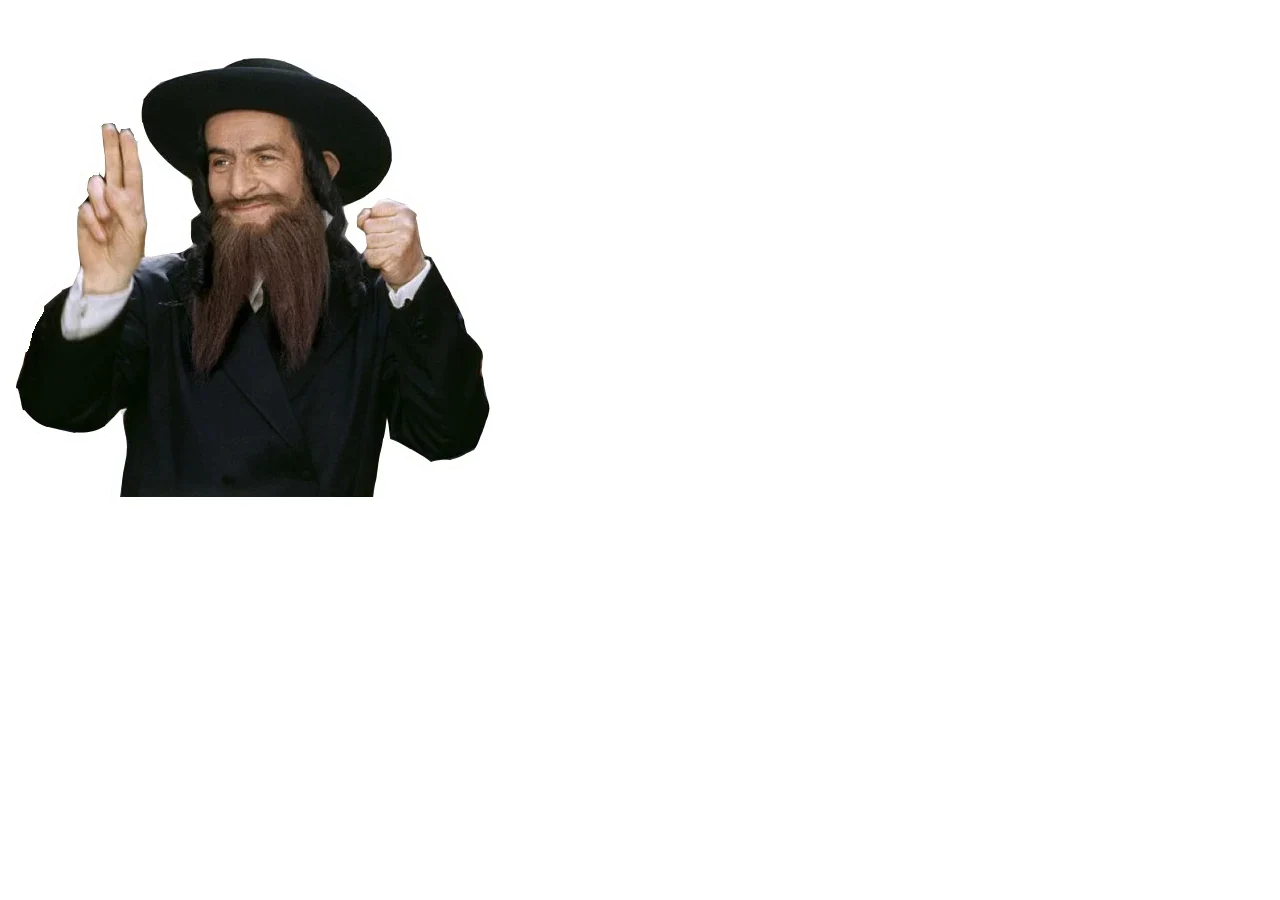
<file: Programming and nature/index.html>
<!doctype html>
<html lang="en">
  <head>
    <title>Title</title>
    <!-- Required meta tags -->
    <meta charset="utf-8">
    <meta name="viewport" content="width=device-width, initial-scale=1, shrink-to-fit=no">

    <!-- Bootstrap CSS -->
    <link rel="stylesheet" href="https://stackpath.bootstrapcdn.com/bootstrap/4.3.1/css/bootstrap.min.css" integrity="sha384-ggOyR0iXCbMQv3Xipma34MD+dH/1fQ784/j6cY/iJTQUOhcWr7x9JvoRxT2MZw1T" crossorigin="anonymous">
  </head>
  <body>
      <div>
          <img src="images/еврей.png" alt="Тут должен быть еврей, но что-то пошло не так">
      </div>
    <!-- Optional JavaScript -->
    <!-- jQuery first, then Popper.js, then Bootstrap JS -->
    <script src="https://code.jquery.com/jquery-3.3.1.slim.min.js" integrity="sha384-q8i/X+965DzO0rT7abK41JStQIAqVgRVzpbzo5smXKp4YfRvH+8abtTE1Pi6jizo" crossorigin="anonymous"></script>
    <script src="https://cdnjs.cloudflare.com/ajax/libs/popper.js/1.14.7/umd/popper.min.js" integrity="sha384-UO2eT0CpHqdSJQ6hJty5KVphtPhzWj9WO1clHTMGa3JDZwrnQq4sF86dIHNDz0W1" crossorigin="anonymous"></script>
    <script src="https://stackpath.bootstrapcdn.com/bootstrap/4.3.1/js/bootstrap.min.js" integrity="sha384-JjSmVgyd0p3pXB1rRibZUAYoIIy6OrQ6VrjIEaFf/nJGzIxFDsf4x0xIM+B07jRM" crossorigin="anonymous"></script>
  </body>
</html>
</file>
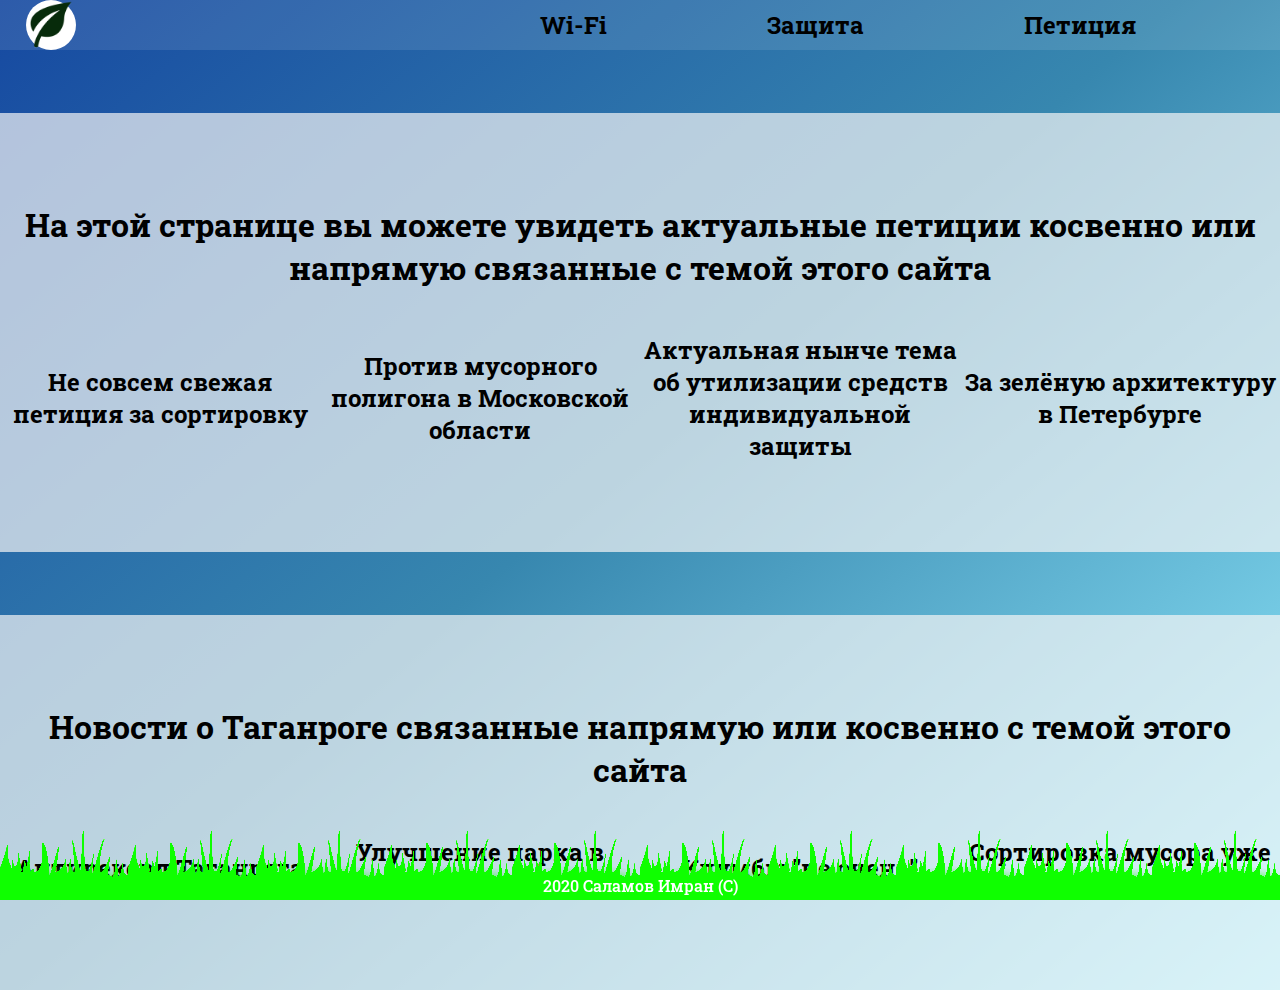
<file: petition.html>
<!DOCTYPE html>
<html lang="en">

<head>
  <meta charset="UTF-8">
  <meta name="viewport" content="width=device-width, initial-scale=1.0">
  <title>Petition</title>
  <link rel="stylesheet" href="style.css">
  <link
    href="https://fonts.googleapis.com/css2?family=Comic+Neue:ital,wght@0,300;0,400;0,700;1,300;1,400;1,700&display=swap"
    rel="stylesheet">
  <link href="https://fonts.googleapis.com/css2?family=Gotu&display=swap" rel="stylesheet">
  <link
    href="https://fonts.googleapis.com/css2?family=Roboto+Slab:wght@100;200;300;400;500;600;700;800;900&display=swap"
    rel="stylesheet">
  <link rel="shortcut icon" href="images/favicon.ico" type="image/x-icon">
</head>

<body>
  <header>
    <a href="index.html" id="logo" class="el">
      <div id="logodiv" class="menu"><img id="logoimg" src="images/leaf.png" alt=""></div>
    </a>
    <a href="wifi.html" id="wifi" class="el">
      <div class="menu">Wi-Fi</div>
    </a>
    <a href="protect.html" class="el">
      <div class="menu">Защита</div>
    </a>
    <a href="petition.html" id="petition" class="el">
      <div class="menu">Петиция</div>
    </a>
  </header>
  <main>
      <div id="peticii">
          <div><h1>На этой странице вы можете увидеть актуальные петиции косвенно или напрямую связанные с темой этого сайта</h1></div>
          <div id="petparent">
            <div class="pet"><a href="https://www.change.org/p/мэр-и-губернатор-ростовской-области-установите-баки-для-сортировки-мусора-в-ростове-на-дону">Не совсем свежая петиция за сортировку</a></div>
            <div class="pet"><a href="https://www.change.org/p/против-свалки-в-звенигороде-на-участке-сельхоз-земель-no50-49-00100110-2702">Против мусорного полигона в Московской области</a></div>
            <div class="pet"><a href="https://www.change.org/p/смольный-власти-санкт-петербурга-установите-контейнеры-по-утилизации-средств-индивидуальной-защиты?source_location=topic_page">Актуальная нынче тема об утилизации средств индивидуальной защиты</a></div>
            <div class="pet"><a href="https://www.change.org/p/за-зеленую-архитектуру-и-парк-на-охтинском-мысе?source_location=topic_page">За зелёную архитектуру в Петербурге</a></div>
      </div>  
    </div>
      <div id="new">
        <div><h1>Новости о Таганроге связанные напрямую или косвенно с темой этого сайта</h1></div>
        <div id="newsparent">
            <div class="news"><a href="https://news.rambler.ru/other/39028471-a-kuchi-kak-lyudi-taganrog-postavil-antirekord-po-kolichestvu-svalok/">Антирекорд Таганрога</a></div>
          <div class="news"><a href="http://www.ruffnews.ru/taganrog/V-Taganroge-v--Parke-300-letiya-poyavitsya-velodorozhka_107357">Улучшение парка в Таганроге</a></div>
          <div class="news"><a href="https://bloknot-taganrog.ru/news/uzhasnymi-nazval-taganrozhets-klumby-goroda">Клумбы "не очень"</a></div>
          <div class="news"><a href="https://161.ru/text/gorod/66359563/">Сортировка мусора уже здесь</a></div>
    </div>  
          
      
      
        </div>
  </main>
  <footer>
    <div id="footertext">2020 Саламов Имран (C)</div>
  </footer>
</body>
</html>
</file>
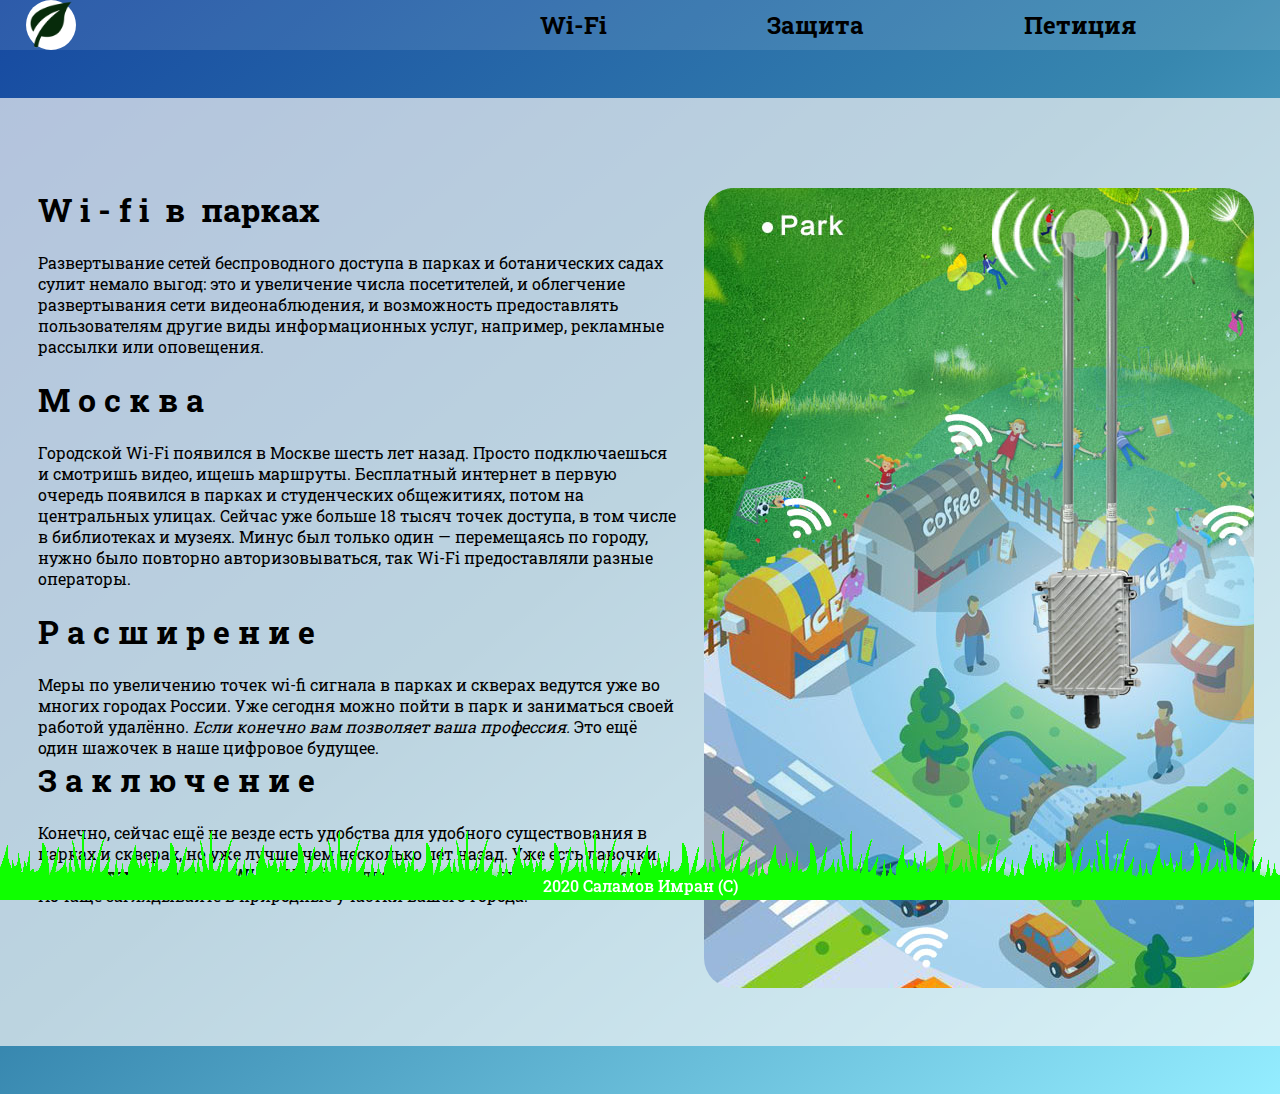
<file: wifi.html>
<!DOCTYPE html>
<html lang="en">

<head>
  <meta charset="UTF-8">
  <meta name="viewport" content="width=device-width, initial-scale=1.0">
  <title>WI-FI</title>
  <link rel="stylesheet" href="style.css">
  <link
    href="https://fonts.googleapis.com/css2?family=Comic+Neue:ital,wght@0,300;0,400;0,700;1,300;1,400;1,700&display=swap"
    rel="stylesheet">
  <link href="https://fonts.googleapis.com/css2?family=Gotu&display=swap" rel="stylesheet">
  <link
    href="https://fonts.googleapis.com/css2?family=Roboto+Slab:wght@100;200;300;400;500;600;700;800;900&display=swap"
    rel="stylesheet">
  <link rel="shortcut icon" href="images/favicon.ico" type="image/x-icon">
</head>

<body>
  <header>
    <a href="index.html" id="logo" class="el">
      <div id="logodiv" class="menu"><img id="logoimg" src="images/leaf.png" alt=""></div>
    </a>
    <a href="wifi.html" id="wifi" class="el">
      <div class="menu">Wi-Fi</div>
    </a>
    <a href="protect.html" class="el">
      <div class="menu">Защита</div>
    </a>
    <a href="petition.html" id="petition" class="el">
      <div class="menu">Петиция</div>
    </a>
  </header>
    <main>
        <div id="prowc">
            <div id="prowt"><h1>W i - f i &nbsp;в&nbsp;  парках</h1>
            <br>
            Развертывание сетей беспроводного доступа в парках и ботанических садах сулит немало выгод: это и увеличение числа посетителей, и облегчение развертывания сети видеонаблюдения, и возможность предоставлять пользователям другие виды информационных услуг, например, рекламные рассылки или оповещения.
            <br>
            &nbsp;
            <h1>М о с к в а</h1>
            <br>
            Городской Wi-Fi появился в Москве шесть лет назад. Просто подключаешься и смотришь видео, ищешь маршруты. Бесплатный интернет в первую очередь появился в парках и студенческих общежитиях, потом на центральных улицах. Сейчас уже больше 18 тысяч точек доступа, в том числе в библиотеках и музеях. Минус был только один — перемещаясь по городу, нужно было повторно авторизовываться, так Wi-Fi предоставляли разные операторы.
            <br>
            &nbsp;
            <br>
            <h1>Р а с ш и р е н и е</h1>
            <br>
            Меры по увеличению точек wi-fi сигнала в парках и скверах ведутся уже во многих городах России. Уже сегодня можно пойти в парк и заниматься своей работой удалённо. <i>Если конечно вам позволяет ваша профессия.</i> Это ещё один шажочек в наше цифровое будущее.
            &nbsp;
            <br>
            <h1>З а к л ю ч е н и е</h1>
            <br>
            Конечно, сейчас ещё не везде есть удобства для удобного существования в парках и скверах, но уже лучше чем несколько лет назад. Уже есть лавочки, навесы, <b>точки доступа WI-FI</b>. И всё это для того, что бы вы не сидели дома. Почаще заглядывайте в природные участки вашего города.
          </div>
          
            <div id="prowi">&nbsp;</div>
        </div>
        
    </main>
    <footer>
        <div id="footertext">2020 Саламов Имран (C)</div>
      </footer>
</body>
</html>
</file>
<file: style.css>
*{
    padding: 0;
    margin: 0;
}
html, body{
    width: 100%;
    display: flex;
    flex-direction: column;
    justify-content: center;
    background: rgb(22,73,161);
    background: linear-gradient(140deg, rgba(22,73,161,1) 0%, rgba(55,135,175,1) 48%, rgba(148,237,255,1) 100%);
}
header{
    background-color: rgb(255, 255, 255, 0.1);
    flex-direction: row;
    display: flex;
    justify-content: center;
    flex-wrap: wrap;
    align-items: center;    /*для выравнивания по центру по вертикали*/
}
.menu{
    font-size: 1.5em;
    border-radius: 5px;
    background-color: rgb(245, 245, 245, 0);
    box-shadow: none;
    flex-grow: 1;
    flex-basis: 200px;
    align-self: center;
    align-items: center;
    transition-property: box-shadow, backgroung-color;
    transition: 0.3s;
    font-family: 'Roboto Slab', serif;
    font-weight: 700;
    text-align: center;
}
.menu:hover {
    background-color: whitesmoke;
    box-shadow: 1px 1px 5px 5px white;
}
#wifi {
    margin-left: 30%;
}
#petition {
    margin-right: 5%;
}
#logo {
    flex-grow: 0.1 !important;
    position: relative;
    background-color: white !important;
    box-shadow: none !important;
    border-radius: 100px;
    margin-left: 2%;
    width: 100%;
    max-width: 50px;
    max-height: 50px;   /*иногда лучше указать в пикселях*/
}
#logodiv:hover {
    background-color: rgb(245, 245, 245, 0) !important;
    box-shadow: none !important;
}
#logoimg:hover {
transform: rotate(360deg);
}
#logoimg {
    margin: 0 !important;
    max-width: 100%;
    max-height: 50px;
    transform: rotate(0deg);
    transition-property: rotate;
    transition: 1s;
}
#logodiv {
    display: flex;
    flex-direction: column;
}
.el {
    flex-grow: 1;
    text-align: center;
    text-decoration: none;
    color: black;
    font-family: 'Gotu', sans-serif;
}
footer{
    color: white;
    text-align: center;
    background-image: url('images/grass\ texture3.png');
    height: 70px;
    min-height: 70px;
    position: fixed;
bottom: 0;
width: 100%;
}
#footertext {
    margin-top: 45px;
    width: 20%;
    text-align: center;
    font-family: 'Roboto Slab', serif;
    font-weight: 500;
    min-width: 100%;
}

main{
    z-index: 0; 
}
#firstslab {
    background-color: rgb(245, 245, 245, 0.7);
    flex-wrap: wrap;
    flex-direction: row;
    justify-content: flex-start;
    display: flex;
    align-items: center;
    padding-bottom: 20px;
    margin-top: 5%;
    margin-bottom: 5%;
}
#firstimg {
    background-image: url('images/Парк_Жилибера_1.jpg');
    background-size: cover;
    border-radius: 25px;
    min-width: 45%;
    height: 350px;
    margin-left: 3%;
    margin-top: 1%;
    margin-bottom: 1%;
}
.first {
    flex-basis: auto;
    text-align: center;
    font-family: 'Roboto Slab', serif;
    font-weight: 300;
}
#firstblock {
    margin-bottom: 0.5%;
    margin-left: 3%;
    margin-right: 3%;
    width: 45%;
    height: auto;
    text-align: justify !important;
    font-size: 2.5vh;
}
#firstblock>h2 {
    text-align: center;
}
.second {
    max-width: 50%;
    min-width: 40%;
    min-height: 350px;
    flex-basis: 40%;
    align-self: center;
    border-radius: 50px;
    align-items: center;
}
#secondslab {
    display: flex;
    justify-content: space-between;
    align-items: center;
    flex-wrap: wrap;
    flex-direction: row-reverse;
}
#wifi_text {
    background-color: rgb(255, 255, 255);
    margin-left: 5%;
    margin-right: 5%;
    margin-top: 15%;
    text-align: center;
    align-items: center;
    font-family: 'Roboto Slab', serif;
    font-size: 6vh;
    display		: table;
    transition: 1s;
    cursor: pointer;
}
#wifi_text:hover {
    background-color: rgb(185, 185, 185);
}
#spanan {
    display		: table-cell;
    vertical-align	: middle;
    
}
#wifi_img {
    background-color: rgb(255, 255, 255);
    margin-right: 5%;
    margin-left: 5%;
    text-align: center;
    align-items: center;
    max-height: 300px !important;
    display		: table-cell;
    vertical-align	: middle;
}
#secondimg {
    background-image: url('images/wifi\ \(1\).png');
    max-width: 450px;
    min-height: 70vh;
    padding-bottom: 11px;
    margin-top: 2%;
    margin-left: 7%;
    margin-right: 7%;
    margin-bottom: 2%;
    background-size: contain;
    background-repeat: no-repeat;
    text-align: center;
    align-items: center;
}
#thirdslab {
    padding-top: 2%;
    padding-bottom: 5%;
    margin-right: 10%;
    margin-left: 10%;
    text-align: center;
    align-items: center;
    background-color: white;
    border-radius: 50px;
    margin-top: 5%;
    font-family: 'Roboto Slab', serif;
    font-size: 5vh;
    user-select: none;
    margin-bottom: 10vh;
}
.list {
    text-align: start;
    margin-left: 3vw;
}
.listel {
    background-color: white;
    cursor: pointer;
    transition: 1s;
    list-style-type: none;
}
.listel:hover {
    background-color: rgb(185, 185, 185);
    cursor: pointer;
}
#listhid1 {
    display: none;
}
#listhid2 {
    display: none;
}
#listhid3 {
    display: none;
}
#listhid4 {
    display: none;
}
#listhid5 {
    display: none;
}
.hidl {
    text-align: start;
    margin-top: 2%;
    margin-bottom: 2%;
    margin-left: 3vw;
    font-size: 3vh;
}
#thirdslab>ul {
    margin-top: 2%;
    list-style: none;
}
#prowt {
    float: left;
    margin-left: 3vw;
    font-family: 'Roboto Slab', serif;

    max-width: 50vw;
}
#prowi {
    float: right;
    background-image: url("images/001_Wi-Fi_universal_nogo_naznacheniya.jpg");
    min-width: 43vw;
    min-height: 800px;
    margin-right: 2vw;
    border-radius: 30px;
}
#prowc {
    margin-top: 3em;
    background-color: rgb(245, 245, 245, 0.7);
    padding-top: 10vh;
    padding-bottom: 67%;
    margin-bottom: 3em;
}
#peticii {
    font-family: 'Roboto Slab', serif;
    margin-top: 7vh;
    min-width: 100%;
    background-color: rgb(245, 245, 245, 0.7);
    text-align: center;
    padding-bottom: 10vh;
    padding-top: 10vh;
}
#petparent {
    display: flex;
    margin-top: 5vh;
}
.pet {
    font-size: 1.5em;
    border-radius: 5px;
    background-color: rgb(245, 245, 245, 0);
    box-shadow: none;
    flex-grow: 1;
    flex-basis: 200px;
    align-self: center;
    align-items: center;
    transition-property: box-shadow, backgroung-color;
    transition: 0.3s;
    font-family: 'Roboto Slab', serif;
    font-weight: 700;
    text-align: center;
}
.pet:hover {
    background-color: whitesmoke;
    box-shadow: 1px 1px 5px 5px white;
    cursor: pointer;
}
#new {
    font-family: 'Roboto Slab', serif;
    margin-top: 7vh;
    min-width: 100%;
    background-color: rgb(245, 245, 245, 0.7);
    text-align: center;
    padding-bottom: 10vh;
    padding-top: 10vh;
}
#newsparent {
    display: flex;
    margin-top: 5vh;
}
.news {
    font-size: 1.5em;
    border-radius: 5px;
    box-shadow: none;
    flex-grow: 1;
    flex-basis: 200px;
    align-self: center;
    align-items: center;
    transition-property: box-shadow, backgroung-color;
    transition: 0.3s;
    font-family: 'Roboto Slab', serif;
    font-weight: 700;
    text-align: center;
}
.news:hover {
    background-color: whitesmoke;
    box-shadow: 1px 1px 5px 5px white;
    cursor: pointer;
}
:root {
    --height-text: 50vh;
}
/*#backtext {
    background-image: url("images/1.jpg");
    animation: psycho 1s infinite;
    background-size: contain;
    background-blend-mode: overlay;
    background-color: rgba(0,0,0,0.7);
    min-height: var(--height-text);
}
#backchild {
    backdrop-filter: blur(2px);
    width: 100%;
    min-height: var(--height-text);
}
Опять же я не знаю зачем я это делал, поэтому пусть лежит в комментариях.
*/
#confir {
    font-family: 'Roboto Slab', serif;
    text-align: center;
    margin-top: 10vh;
    margin-bottom: 10vh;
    background-color: rgb(245, 245, 245, 0.7);
    padding-bottom: 10vh;
}
#contex {
    padding-top: 5vh;
    padding-left: 5vw;
    padding-right: 5vw;
    padding-bottom: 5vh;
    text-align: center;
}
#vibros {
    text-decoration: none;
    color: rgba(0,0,0,0.7);
}
#vibros:hover {
    color: black;
    background-color: whitesmoke;
    box-shadow: 1px 1px 5px 5px white;
    cursor: pointer;
}
#chisimg {
    background-image: url("images/chigor.png");
    animation: psycho 60s infinite;
    height: 50vh;
    background-size: contain;
    background-repeat: no-repeat;
    margin-left: 42vh;
}
#mustex {
    padding-top: 2%;
    padding-bottom: 5%;
    margin-right: 10%;
    margin-left: 10%;
    text-align: center;
    align-items: center;
    background-color: white;
    border-radius: 50px;
    margin-top: 5%;
    font-family: 'Roboto Slab', serif;
    font-size: 5vh;
    user-select: none;
    transition: 3s;
}
#mustex:hover {
    background-image: url("images/1.jpg");
    background-size: cover;
    background-blend-mode: overlay;
    background-color: rgba(0,0,0,0.7);
    min-height: var(--height-text);
    color: white;
    cursor: pointer;
}
#infograf {
    background-size: contain;
    background-repeat: no-repeat;
    background-image: url("images/article2_img1.png");
    height: 60vh;
    margin-left: 35vh;
    margin-top: 5vh;
    margin-bottom: 5vh;
}
#itog {
    font-family: 'Roboto Slab', serif;
    text-align: center;
    margin-top: 10vh;
    margin-bottom: 10vh;
    background-color: rgb(245, 245, 245, 0.7);
    padding-left: 5vw;
    padding-right: 5vw;
}
#mirpr {
    padding-top: 2%;
    padding-bottom: 5%;
    margin-right: 10%;
    margin-left: 10%;
    text-align: center;
    align-items: center;
    background-color: white;
    border-radius: 50px;
    margin-top: 5%;
    font-family: 'Roboto Slab', serif;
    font-size: 5vh;
    user-select: none;
}
#uzn {
    margin-top: 5vh;
    margin-bottom: 5vh;
    font-size: 4vh;
}
#russian {
    padding-top: 2%;
    padding-bottom: 5%;
    margin-right: 10%;
    margin-left: 10%;
    text-align: center;
    align-items: center;
    background-color: white;
    border-radius: 50px;
    margin-top: 5%;
    font-family: 'Roboto Slab', serif;
    font-size: 4vh;
    user-select: none;
}
.rustext {
    margin-left: 7vw;
    margin-right: 7vw;
}
.rusli {
    margin-top: 4vh;
    margin-bottom: 4vh;
    font-size: 3vh;
    list-style-type: none;
    text-align: justify;
    margin-left: 7vh;
    margin-right: 7vh;
}
#rusimg {
    border-radius: 50px;
    text-align: center;
    background-image: url("images/EBcLEpiX4AAFIBt.jpg_large");
    background-size: cover;
    background-repeat: no-repeat;
    width: auto;
    min-height: 70vh;
    margin-top: 3vh;
    margin-bottom: 3vh;
    margin-right: 10vw;
    margin-left: 10vw;
}
a {
    text-decoration: none;
    color: black;
}
@keyframes psycho {
    0% {filter: hue-rotate(0deg);}
    50% {filter: hue-rotate(360deg)}
    100% {filter: hue-rotate(0deg);}
}
@media(max-width: 540px){
    #menu{
        display: block;
    }
    #logo {
        display: none;  /*можно просто убрать, когда маленький экран*/
    }
    #wifi {
        margin-left: 0%;
    }
    #petition {
        margin-right: 0%;
    }
}
@media(max-width: 1004px) {
    #hiddentext1 {
        display: none;
    }
}
@media(max-width: 877px) {
    #hiddentext2 {
        display: none;
    }
}
@media(max-width: 757px) {
    #hiddentext3 {
        display: none;
    }
}
@media(max-width: 707px) {
    #hiddentext4 {
        display: none;
    }
    .second {
        min-height: 300px;
    }
}
@media(max-width: 575px) {
    #hiddentext5 {
        display: none;
    }
}
@media(max-width: 449px) {
    #hiddentext6 {
        display: none;
    }
    #firstimg {
        height: 270px;
    }
    #firstslab {
        height: 320px;
    }
}
</file>
